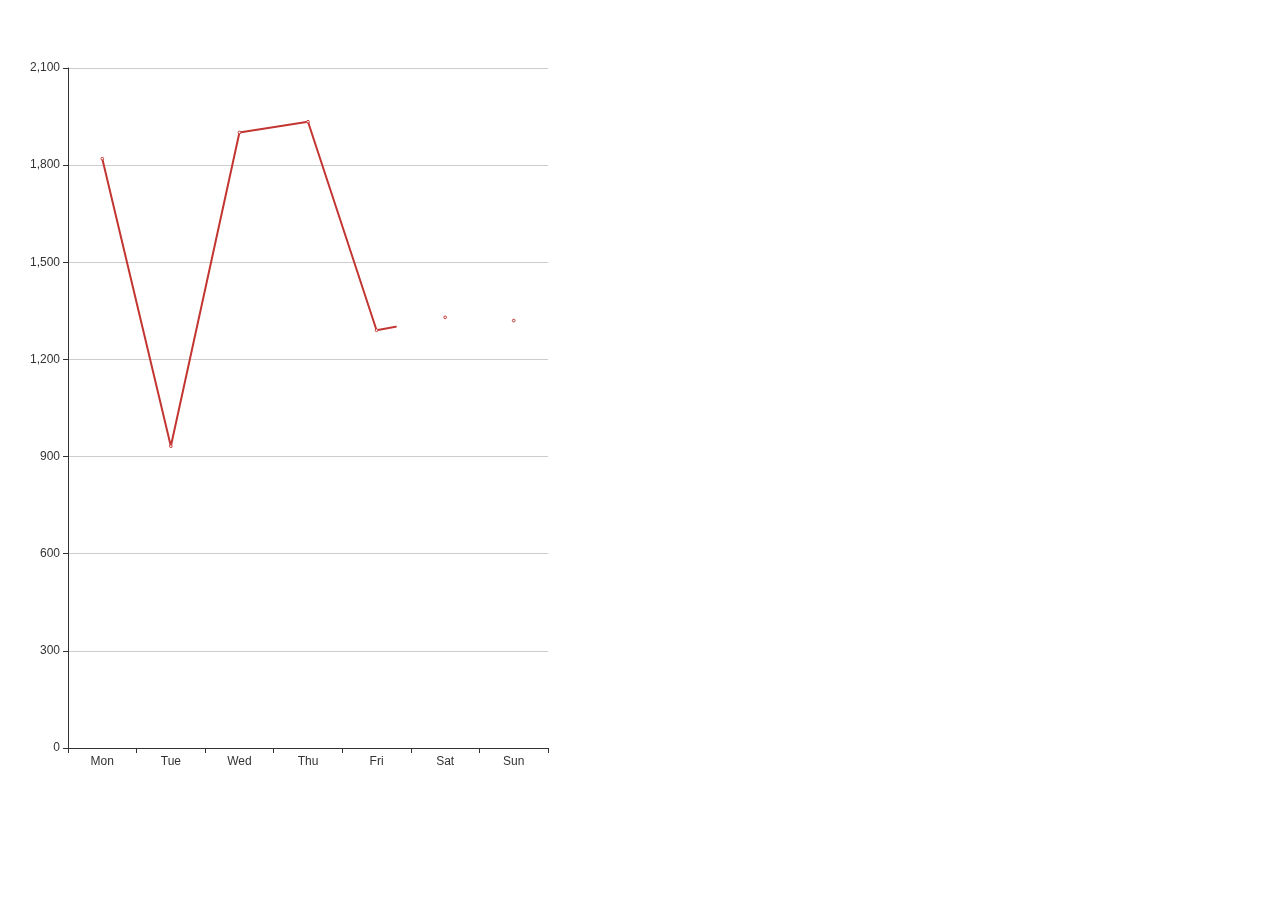
<file: templates/test.html>
<!DOCTYPE html>
<html>
	<head>
		<meta charset="utf-8">
		<title></title>
		<script src="../static/js/echarts.min.js"></script>
	</head>
	<body>
		<div id="main" style="width: 600px;height: 800px;"></div>
		<script>
			var ectest = echarts.init(document.getElementById("main"));
			var option = {
				xAxis: {
					type: 'category',
					data: ['Mon', 'Tue', 'Wed', 'Thu', 'Fri', 'Sat', 'Sun']
				},
				yAxis: {
					type: 'value'
				},
				series: [{
					data: [1820, 932, 1901, 1934, 1290, 1330, 1320],
					type: 'line'
				}]
			};
			ectest.setOption(option);
		</script>
	</body>
</html>
</file>
